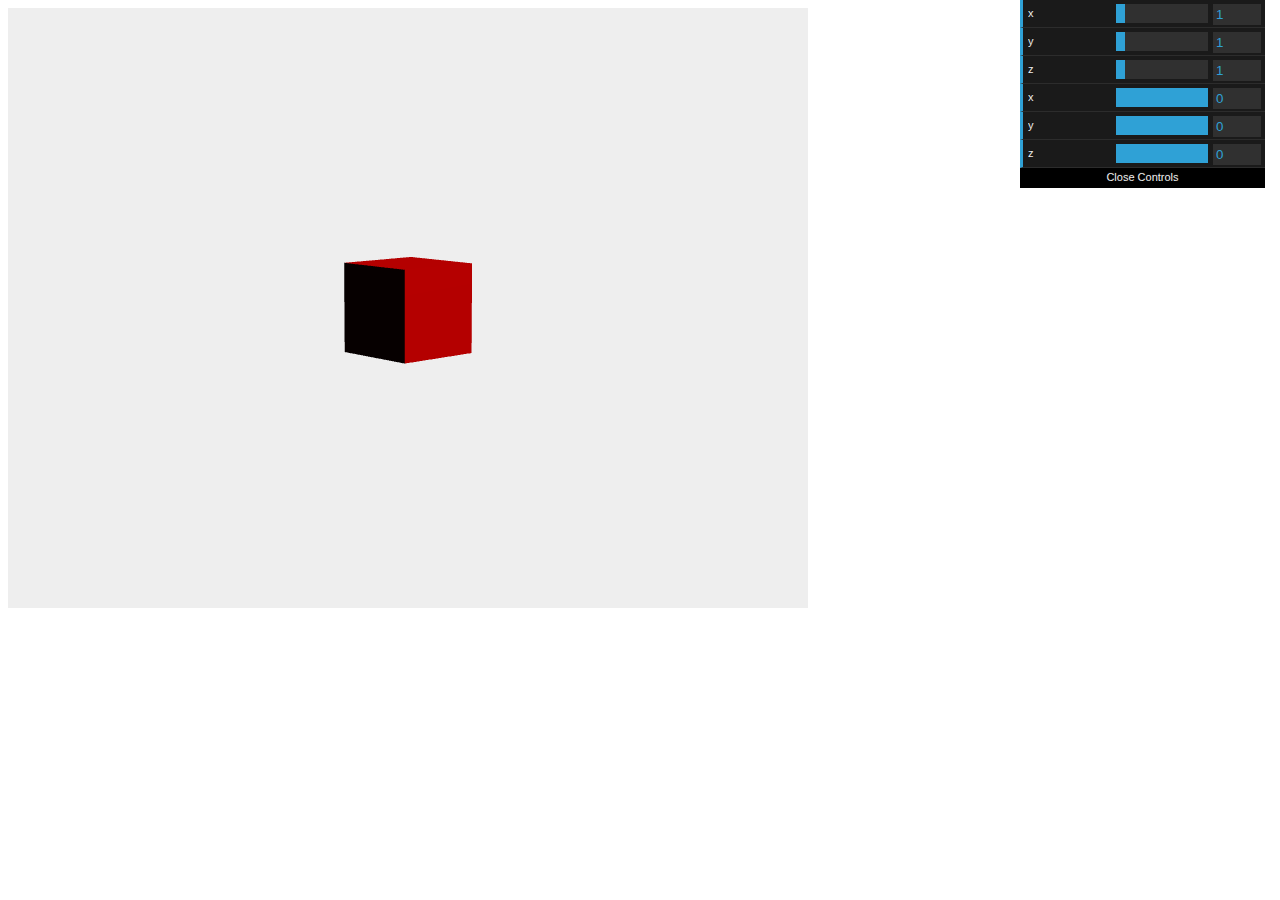
<file: dat_gui_example/index.html>
<!DOCTYPE html>
<html>
<head>
    <title>Simple dat.GUI example</title>    
    <script src="three.min.js"></script>
    <script type="text/javascript" src="dat.gui.min.js"></script>
    <script>
    window.onload = function() {
        var renderer = new THREE.WebGLRenderer({antialias: true});
	//var renderer = new THREE.CanvasRenderer();
        renderer.setSize(800, 600);
	renderer.setClearColor(0xEEEEEE, 1);

	// Wszystko będzie renderowana w elemencie <body></body>. Oczywiście można też np: document.getElementById("threejs_container")
        document.body.appendChild(renderer.domElement);

	// Scena do której dodawane będą renderowane obiekty
        var scene = new THREE.Scene();

	// Tworzymy kamerę: pole widzenia, skala obrazu, zNear, zFar  
	var camera = new THREE.PerspectiveCamera(25, 800 / 600, 1, 10000);
	camera.position.set(10, 2, 10);
 
	// Nasz pierwszy obiekt
	var geometry = new THREE.CubeGeometry(1, 1, 1);
	var material = new THREE.MeshPhongMaterial({color: 0xFF0000});
	cube = new THREE.Mesh(geometry, material);
	cube.position.x = -1;
	scene.add(cube);

	// Oświetlenie
        var light = new THREE.PointLight(0xFFFF00);
        light.position.set(300, 300, 10);
        scene.add( light );

	camera.lookAt(cube.position);

	var gui = new dat.GUI();

      	gui.add(cube.scale, 'x', 0.1, 10, 0.1);
      	gui.add(cube.scale, 'y', 0.1, 10, 0.1);
      	gui.add(cube.scale, 'z', 0.1, 10, 0.1);

	gui.add(cube.rotation, 'x', 0.1, 10, 0.1);
	gui.add(cube.rotation, 'y', 0.1, 10, 0.1);
	gui.add(cube.rotation, 'z', 0.1, 10, 0.1);
	
       	animate();

	function animate() {
		requestAnimationFrame(animate);
		renderer.render(scene, camera);	
	}

    };
    </script>
</head>
<body></body>
</html>
</file>
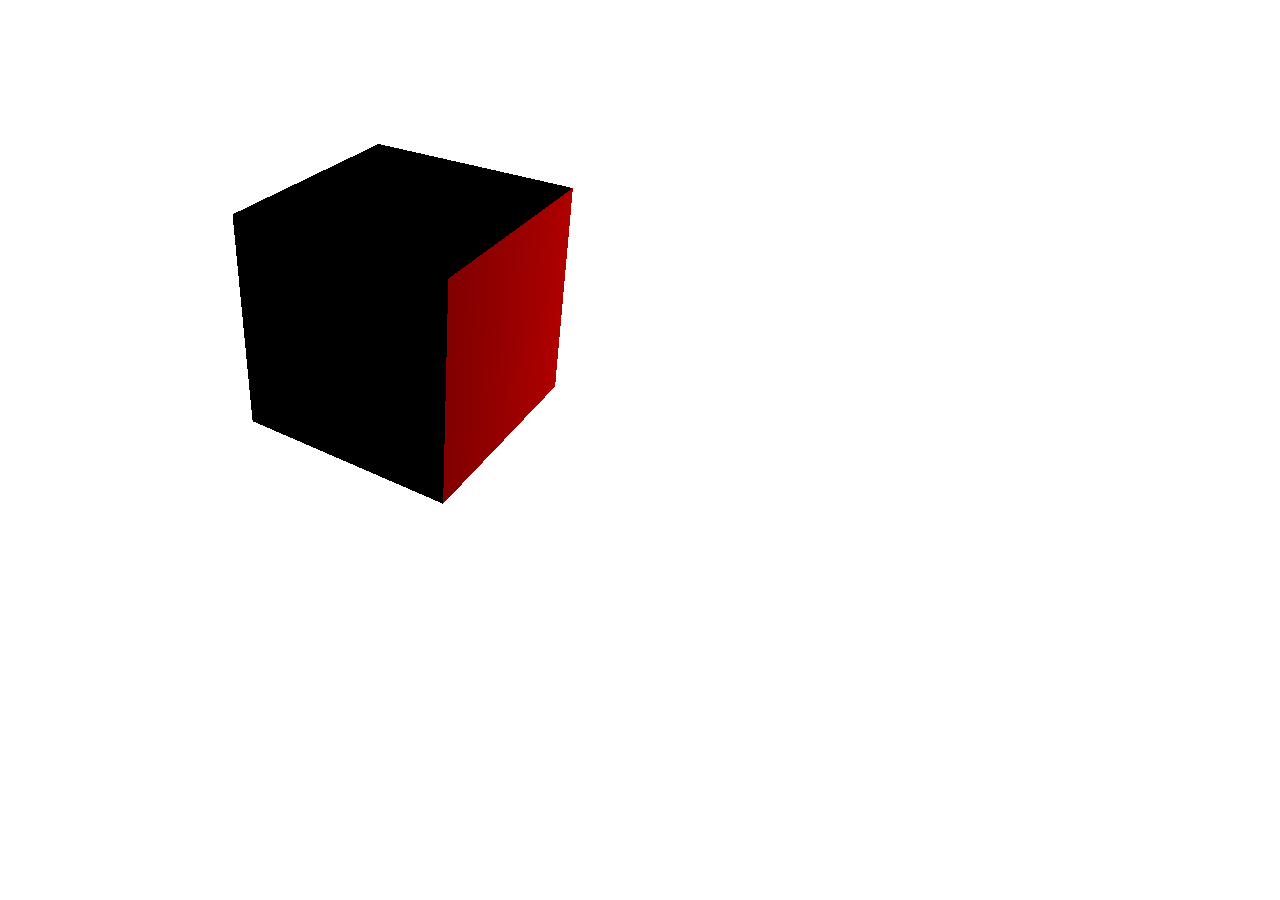
<file: getting_started/index.html>
<!DOCTYPE html>
<html>
<head>
    <title>Getting Started with Three.js</title>    
    <script src="three.min.js"></script>
    <script>
    window.onload = function() {

        var renderer = new THREE.WebGLRenderer();
        renderer.setSize( 800, 600 );
        document.body.appendChild( renderer.domElement );

        var scene = new THREE.Scene();

        var camera = new THREE.PerspectiveCamera(
            35,             // Field of view
            800 / 600,      // Aspect ratio
            0.1,            // Near plane
            10000           // Far plane
        );
        camera.position.set( -15, 10, 10 );
        camera.lookAt( scene.position );

        var geometry = new THREE.CubeGeometry( 5, 5, 5 );
        var material = new THREE.MeshLambertMaterial( { color: 0xFF0000 } );
        var mesh = new THREE.Mesh( geometry, material );
        scene.add( mesh );

        var light = new THREE.PointLight( 0xFFFF00 );
        light.position.set( 10, 0, 10 );
        scene.add( light );

        renderer.render( scene, camera );

    };
    </script>
</head>
<body></body>
</html>
</file>
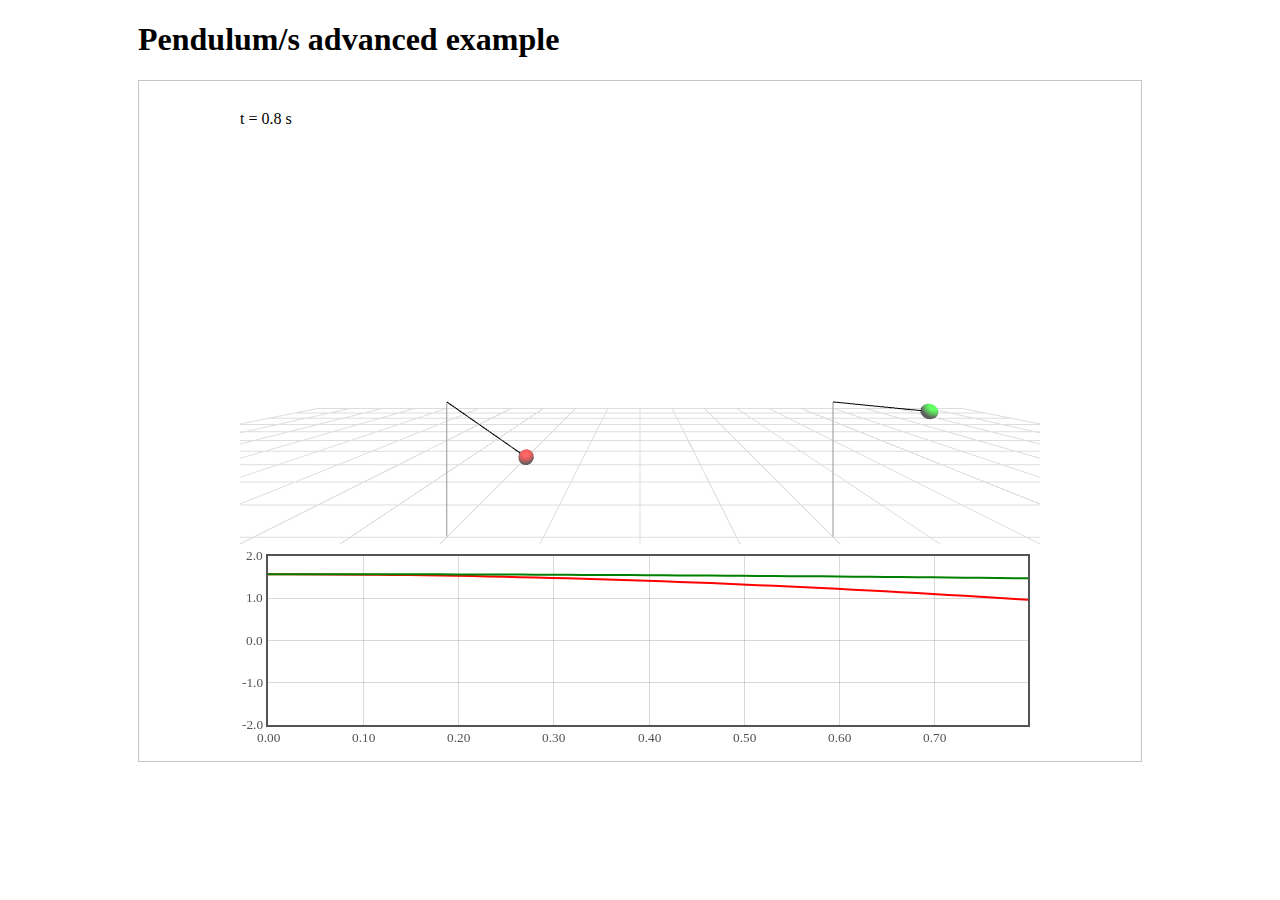
<file: pendulum_advanced/index.html>
<!DOCTYPE html> 
<html>
	<head>
		<title>Pendulum/s advanced</title>

		<link rel="stylesheet" type="text/css" href="css/mainstyle.css" />
	</head>
	<body>
		<div id="container">

			<div id="header">
				<h1>Pendulum/s advanced example</h1>
			</div>

			<div id="content">

				<table class="plotarea">  
					<tr>
						<td><p id="timer">t = 0 s</p><div id="threejs_container" style="width: 800px; height: 400px;" /></td>
					</tr>
					<tr>
						<td><div id="placeholder" style="width: 800px; height: 200px;"></div></td>
					</tr>
				</table>

			</div>

		</div>

		<script type="text/javascript" src="js/jquery.js"></script>
		<script type="text/javascript" src="js/jquery.flot.js"></script>
		
		<script type="text/javascript" src="js/three.min.js"></script>
		<script type="text/javascript" src="js/controls/FirstPersonControls.js"></script>
		<script type="text/javascript" src="js/controls/dat.gui.min.js"></script>
		<script type="text/javascript" src="js/phys.js"></script>
	</body>
</html>
</file>
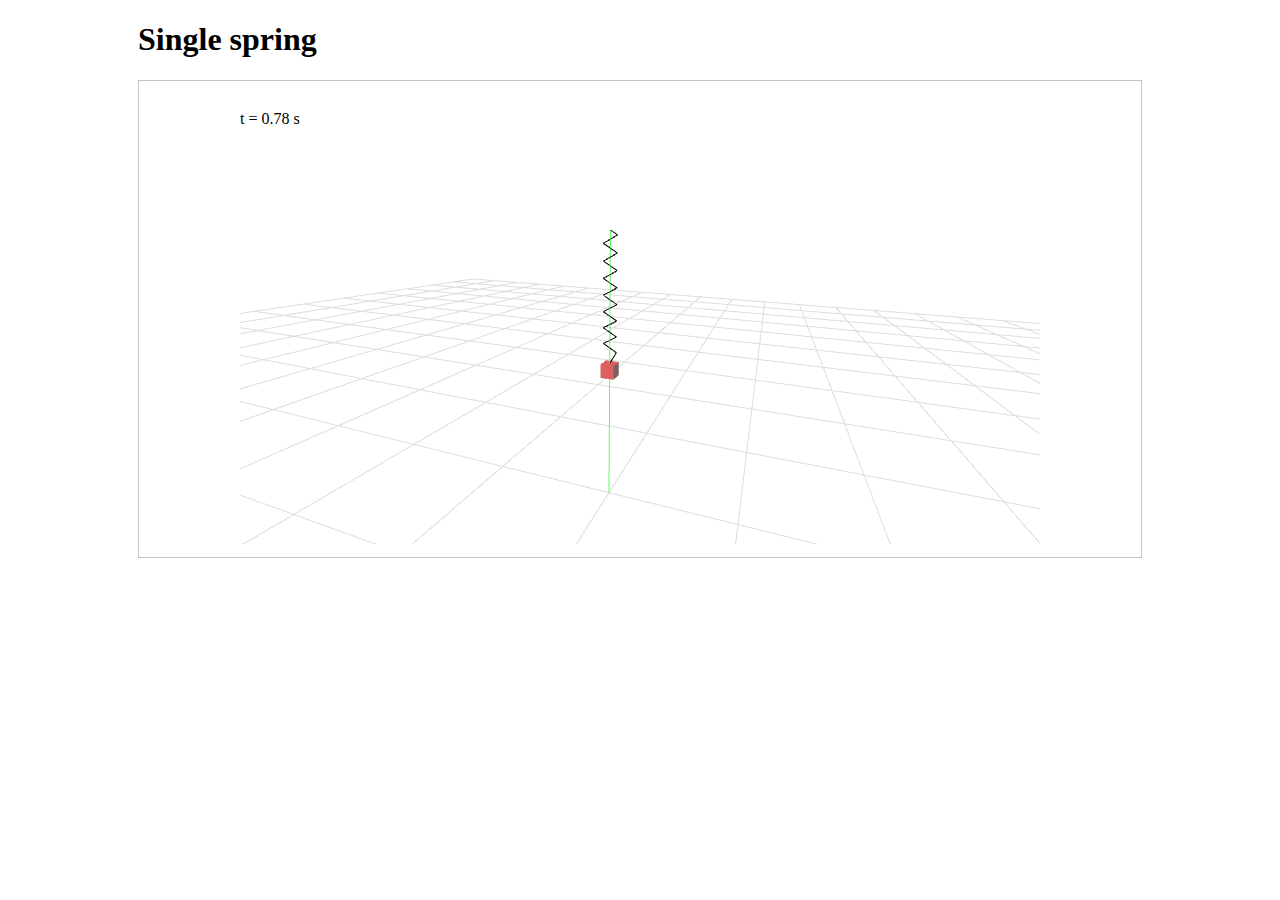
<file: single_spring/index.html>
<!DOCTYPE html> 
<html>
	<head>
		<title>Single spring</title>

		<link rel="stylesheet" type="text/css" href="css/mainstyle.css" />
	</head>
	<body>
		<div id="container">

			<div id="header">
				<h1>Single spring</h1>
			</div>

			<div id="content">

				<table class="plotarea">  
					<tr>
						<td><p id="timer">t = 0 s</p><div id="threejs_container" style="width: 800px; height: 400px;" /></td>
					</tr>
				</table>

			</div>

		</div>
		
		<script src="js/three.min.js"></script>
		<script src="js/controls/FirstPersonControls.js"></script>
		<script src="js/phys.js"></script>
	</body>
</html>
</file>
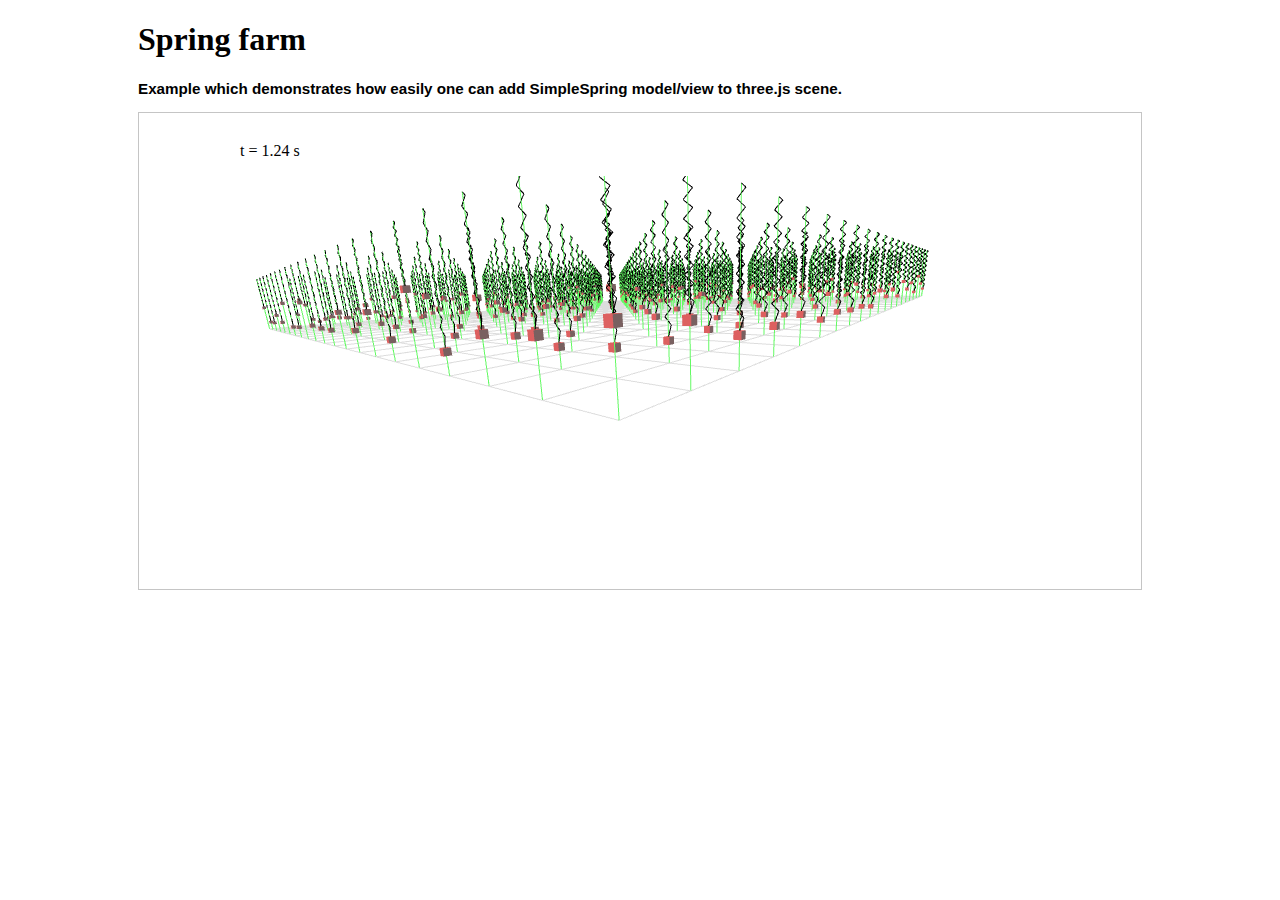
<file: spring_farm/index.html>
<!DOCTYPE html> 
<html>
	<head>
		<title>Spring farm</title>

		<link rel="stylesheet" type="text/css" href="css/mainstyle.css" />
	</head>
	<body>
		<div id="container">

			<div id="header">
				<h1>Spring farm</h1>
				<p>Example which demonstrates how easily one can add SimpleSpring model/view to three.js scene.</p>
			</div>

			<div id="content">

				<table class="plotarea">  
					<tr>
						<td><p id="timer">t = 0 s</p><div id="threejs_container" style="width: 800px; height: 400px;" /></td>
					</tr>
				</table>

			</div>

		</div>
		
		<script src="js/three.min.js"></script>
		<script src="js/controls/FirstPersonControls.js"></script>
		<script src="js/phys.js"></script>
	</body>
</html>
</file>
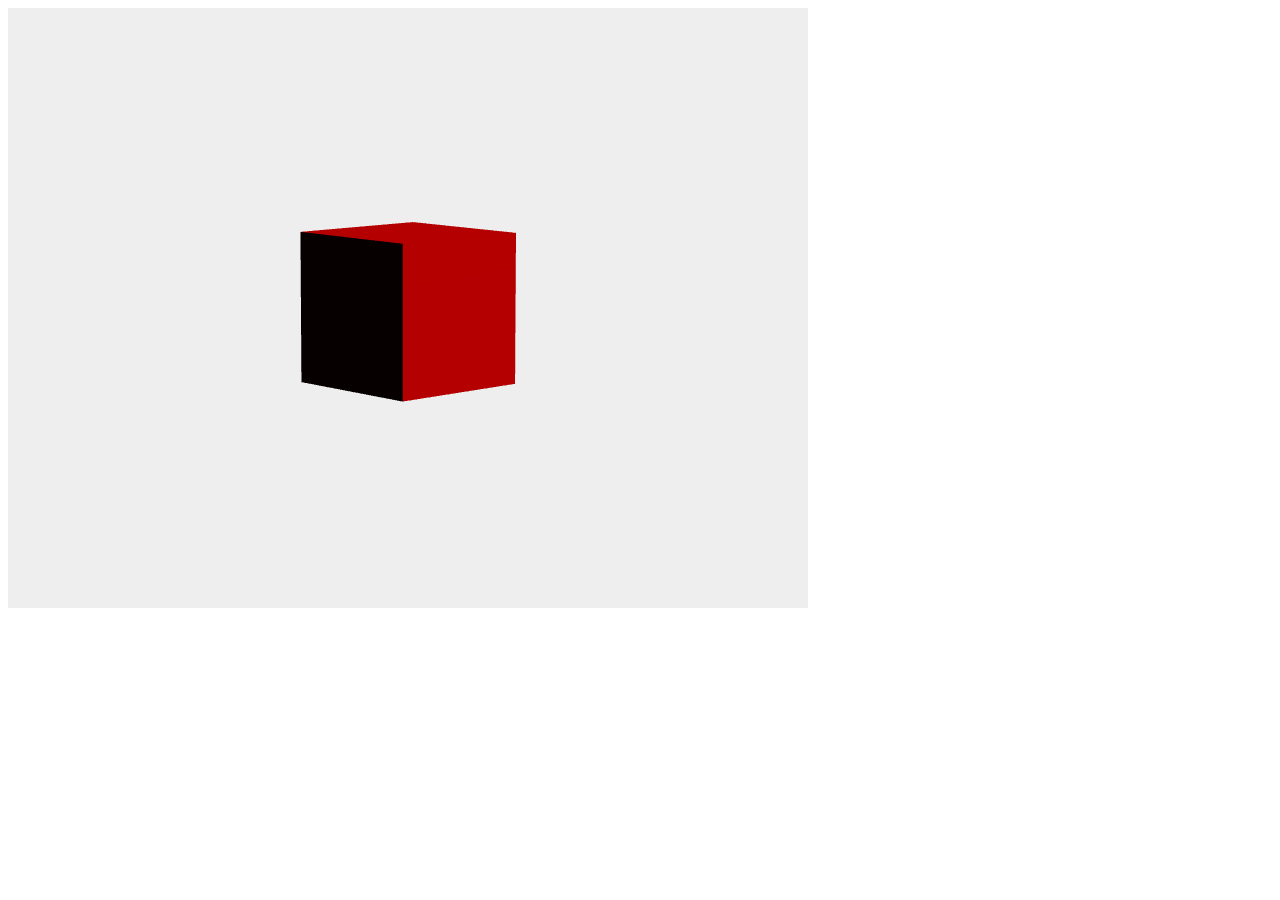
<file: tutorials/example1.html>
<!DOCTYPE html>
<html>
<head>
    <title>Podstawy Three.js</title>    
    <script src="three.min.js"></script>
    <script>
    window.onload = function() {
        var renderer = new THREE.WebGLRenderer({antialias: true});
	//var renderer = new THREE.CanvasRenderer();
        renderer.setSize(800, 600);
	renderer.setClearColor(0xEEEEEE, 1);

	// Wszystko będzie renderowana w elemencie <body></body>. Oczywiście można też np: document.getElementById("threejs_container")
        document.body.appendChild(renderer.domElement);

	// Scena do której dodawane będą renderowane obiekty
        var scene = new THREE.Scene();

	// Tworzymy kamerę: pole widzenia, skala obrazu, zNear, zFar  
	var camera = new THREE.PerspectiveCamera(15, 800 / 600, 1, 10000);
	camera.position.set(10, 2, 10);
 
	// Nasz pierwszy obiekt
	var geometry = new THREE.CubeGeometry(1, 1, 1);
	var material = new THREE.MeshPhongMaterial({color: 0xFF0000});
	cube = new THREE.Mesh(geometry, material);
	cube.position.x = -1;
	scene.add(cube);

	// Oświetlenie
        var light = new THREE.PointLight(0xFFFF00);
        light.position.set(300, 300, 10);
        scene.add( light );

	camera.lookAt(cube.position);

        renderer.render(scene, camera);
    };
    </script>
</head>
<body></body>
</html>
</file>
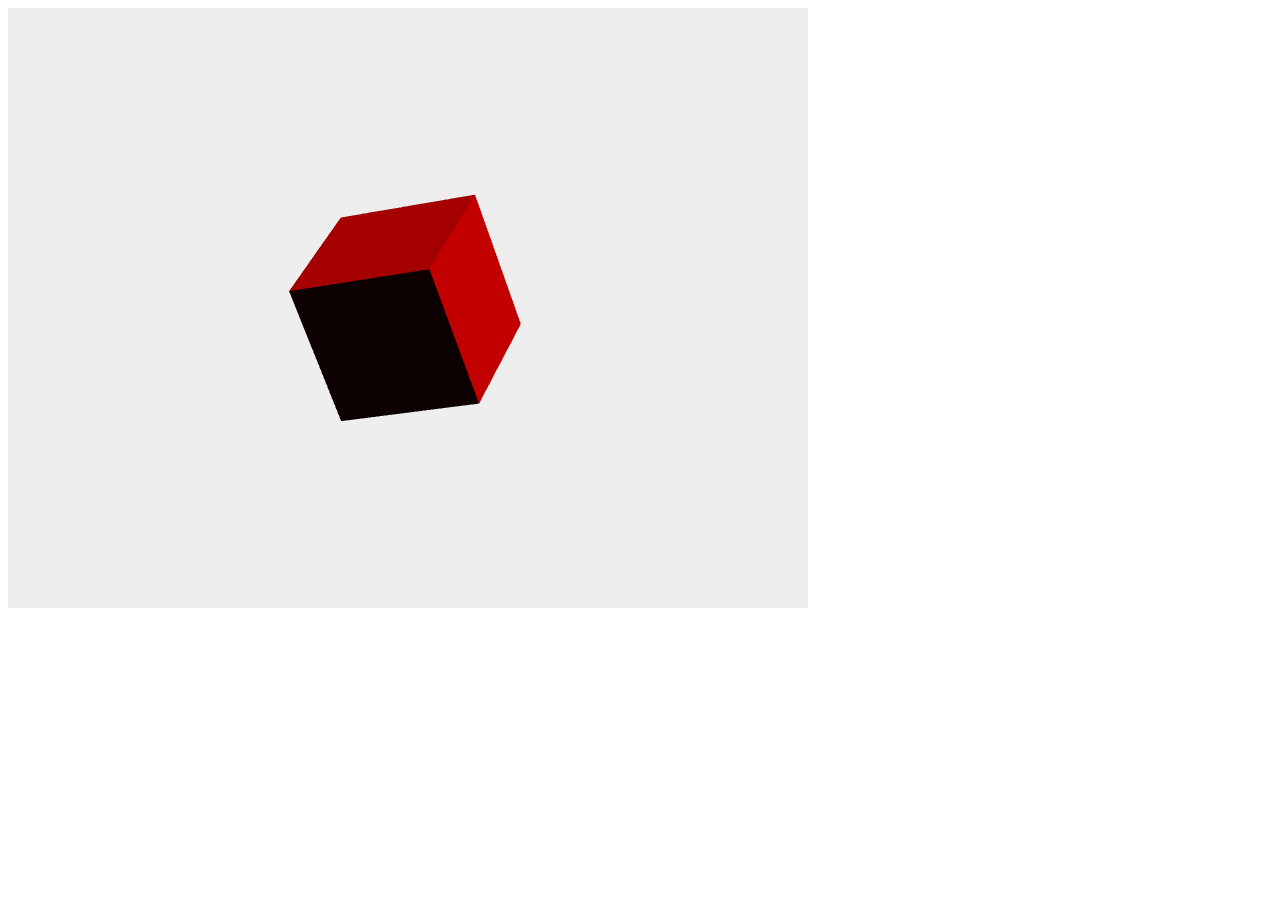
<file: tutorials/example2.html>
<!DOCTYPE html>
<html>
<head>
    <title>Podstawy Three.js</title>    
    <script src="three.min.js"></script>
    <script>
    window.onload = function() {
        var renderer = new THREE.WebGLRenderer({antialias: true});
	//var renderer = new THREE.CanvasRenderer();
        renderer.setSize(800, 600);
	renderer.setClearColor(0xEEEEEE, 1);

	// Wszystko będzie renderowana w elemencie <body></body>. Oczywiście można też np: document.getElementById("threejs_container")
        document.body.appendChild(renderer.domElement);

	// Scena do której dodawane będą renderowane obiekty
        var scene = new THREE.Scene();

	// Tworzymy kamerę: pole widzenia, skala obrazu, zNear, zFar  
	var camera = new THREE.PerspectiveCamera(15, 800 / 600, 1, 10000);
	camera.position.set(10, 2, 10);

	// Nasz pierwszy obiekt
	var geometry = new THREE.CubeGeometry(1, 1, 1);
	var material = new THREE.MeshPhongMaterial({color: 0xFF0000});
	cube = new THREE.Mesh(geometry, material);
	cube.position.x = -1;
	scene.add(cube);

	// Oświetlenie
        var light = new THREE.PointLight(0xFFFF00);
        light.position.set(300, 300, 10);
        scene.add( light );

	camera.lookAt(cube.position);

	// Animujemy ruch
	animate();

	function animate() {
		cube.rotation.x += 0.01;
		cube.rotation.y += 0.01;		

		requestAnimationFrame(animate);
		renderer.render(scene, camera);	
	}

    };
    </script>
</head>
<body></body>
</html>
</file>
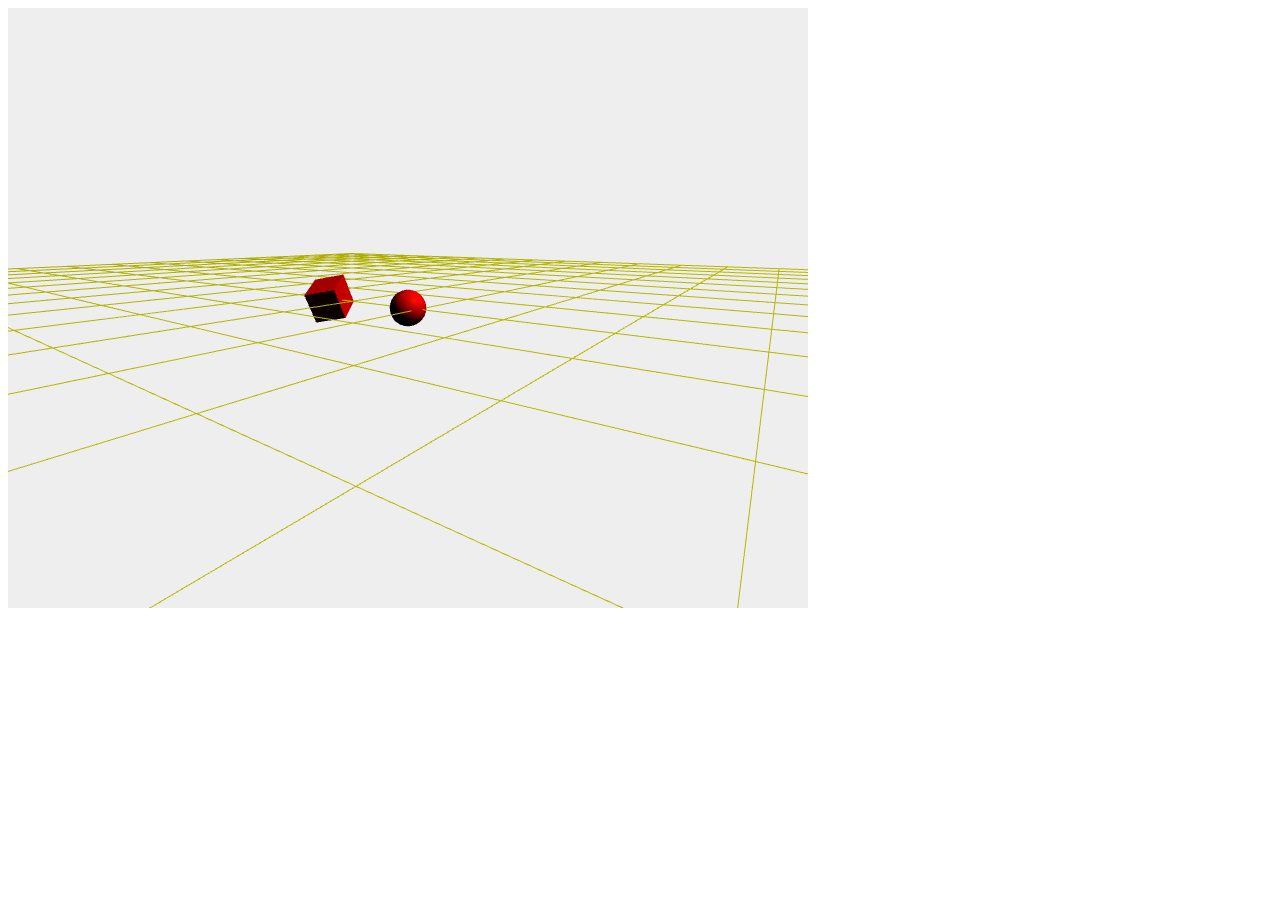
<file: tutorials/example3.html>
<!DOCTYPE html>
<html>
<head>
    <title>Podstawy Three.js</title>    
    <script src="three.min.js"></script>
    <script>
    window.onload = function() {
        var renderer = new THREE.WebGLRenderer({antialias: true});
	//var renderer = new THREE.CanvasRenderer();
        renderer.setSize(800, 600);
	renderer.setClearColor(0xEEEEEE, 1);

	// Wszystko będzie renderowana w elemencie <body></body>. Oczywiście można też np: document.getElementById("threejs_container")
        document.body.appendChild(renderer.domElement);

	// Scena do której dodawane będą renderowane obiekty
        var scene = new THREE.Scene();

	// Tworzymy kamerę: pole widzenia, skala obrazu, zNear, zFar  
	var camera = new THREE.PerspectiveCamera(65, 800 / 600, 1, 10000);
	camera.position.set(10, 2, 10);

	// Nasz pierwszy obiekt
	var geometry = new THREE.CubeGeometry(1, 1, 1);
	var material = new THREE.MeshPhongMaterial({color: 0xFF0000});
	cube = new THREE.Mesh(geometry, material);
	cube.position.x = -1;
	scene.add(cube);

	// Drugi obiekt
	var sphere = new THREE.Mesh(
		new THREE.SphereGeometry(0.5, 20, 20), 
		new THREE.MeshPhongMaterial({color: 0xFF0000}));
	sphere.position.x = 1;
	scene.add(sphere);

	// Siatka, punkt odniesienia
	var plane = new THREE.Mesh(
		new THREE.PlaneGeometry(50, 50, 20, 20), 
		new THREE.MeshPhongMaterial({wireframe: true}));
	plane.rotation.x = - Math.PI / 2;
	scene.add(plane);

	// Oświetlenie
        var light = new THREE.PointLight(0xFFFF00);
        light.position.set(300, 300, 10);
        scene.add( light );

	// Animujemy ruch
	animate();

	function animate() {
		cube.rotation.x += 0.01;
		cube.rotation.y += 0.01;		

		sphere.position.x += 0.025;
		camera.lookAt(sphere.position);

		requestAnimationFrame(animate);
		renderer.render(scene, camera);	
	}

    };
    </script>
</head>
<body></body>
</html>
</file>
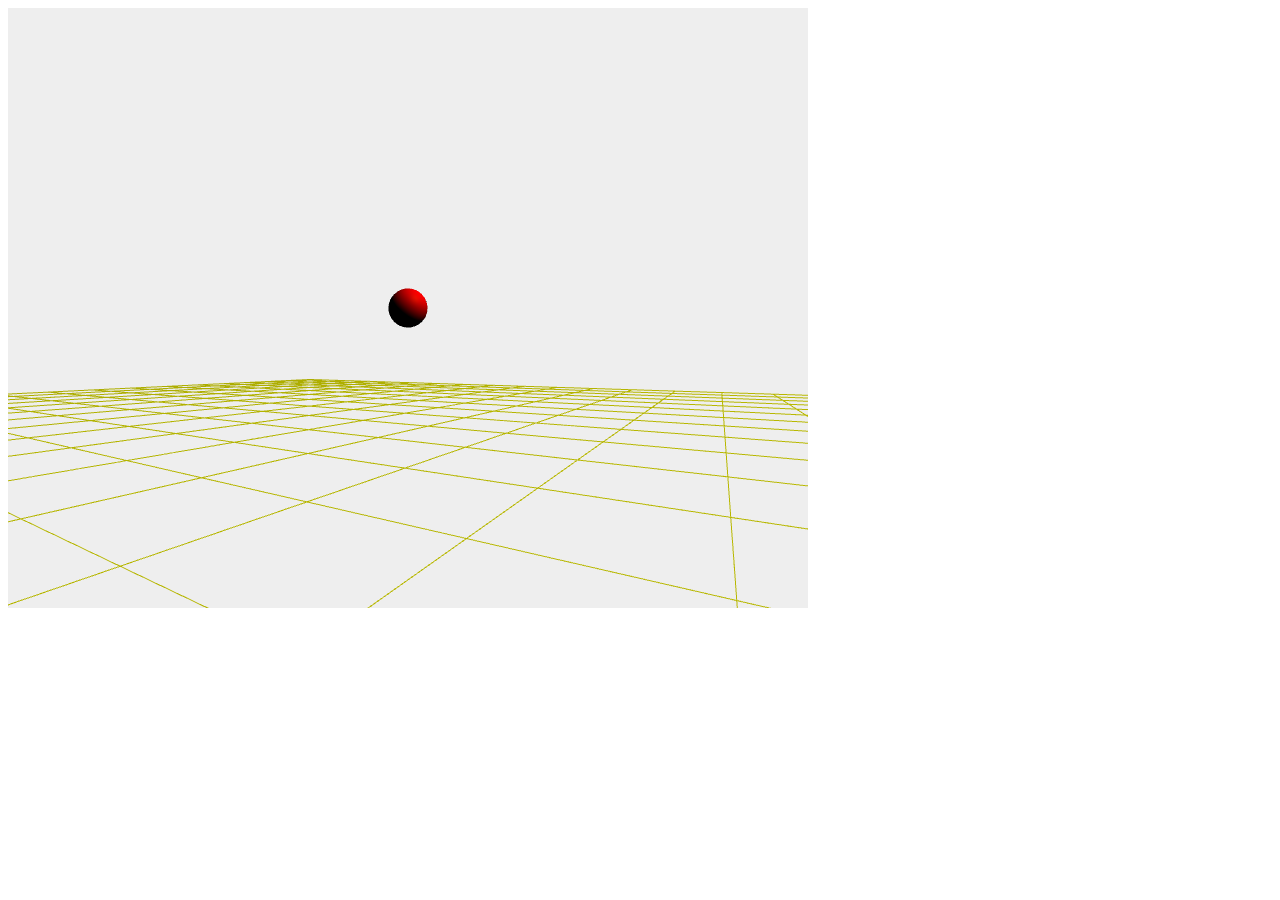
<file: tutorials/example4.html>
<!DOCTYPE html>
<html>
<head>
    <title>Podstawy Three.js</title>    
    <script src="three.min.js"></script>
    <script>
    window.onload = function() {
        var renderer = new THREE.WebGLRenderer({antialias: true});
	//var renderer = new THREE.CanvasRenderer();
        renderer.setSize(800, 600);
	renderer.setClearColor(0xEEEEEE, 1);

	// Wszystko będzie renderowana w elemencie <body></body>. Oczywiście można też np: document.getElementById("threejs_container")
        document.body.appendChild(renderer.domElement);

	// Scena do której dodawane będą renderowane obiekty
        var scene = new THREE.Scene();

	// Tworzymy kamerę: pole widzenia, skala obrazu, zNear, zFar  
	var camera = new THREE.PerspectiveCamera(65, 800 / 600, 1, 10000);
	camera.position.set(10, 2, 10);

	// Drugi obiekt
	var geometry = new THREE.SphereGeometry(0.5, 20, 20);
	var material = new THREE.MeshPhongMaterial({color: 0xFF0000});
	sphere = new THREE.Mesh(geometry, material);
	sphere.position.x = 0;
	sphere.position.y = 0.5;
	scene.add(sphere);

	// Siatka, punkt odniesienia
	var plane = new THREE.Mesh(
		new THREE.PlaneGeometry(50, 50, 20, 20), 
		new THREE.MeshPhongMaterial({wireframe: true}));
	plane.rotation.x = - Math.PI / 2;
	scene.add(plane);

	// Oświetlenie
        var light = new THREE.PointLight(0xFFFF00);
        light.position.set(300, 300, 10);
        scene.add( light );

	// Animujemy ruch	
	var C = 0.5, g = 9.81, dt = 0.01;
	var posVect = [sphere.position.x, sphere.position.y];
	var velVect = [50, 50];

	animate();

	function animate() {
		calculateBallisticPosition(); 

		sphere.position.x = posVect[0];
		sphere.position.y = posVect[1];

		camera.lookAt(sphere.position);

		requestAnimationFrame(animate);
		renderer.render(scene, camera);	
	}

	function calculateBallisticPosition() {
		var vel = Math.sqrt(velVect[0] * velVect[0] + velVect[1] * velVect[1]);

		velVect [0]  = velVect[0]  - C * vel * velVect[0]  * dt;
		velVect [1]  = velVect[1]  - (C * vel * velVect[1]  + g) * dt;

		posVect[0]  = posVect[0] + velVect[0] * dt;
		posVect[1]  = posVect[1] + velVect[1]  * dt;

		if (posVect[1] < 0.5) {
			posVect[1] = 0.5;
			velVect[1] = -velVect[1] ;
		}

	}

    };
    </script>
</head>
<body></body>
</html>
</file>
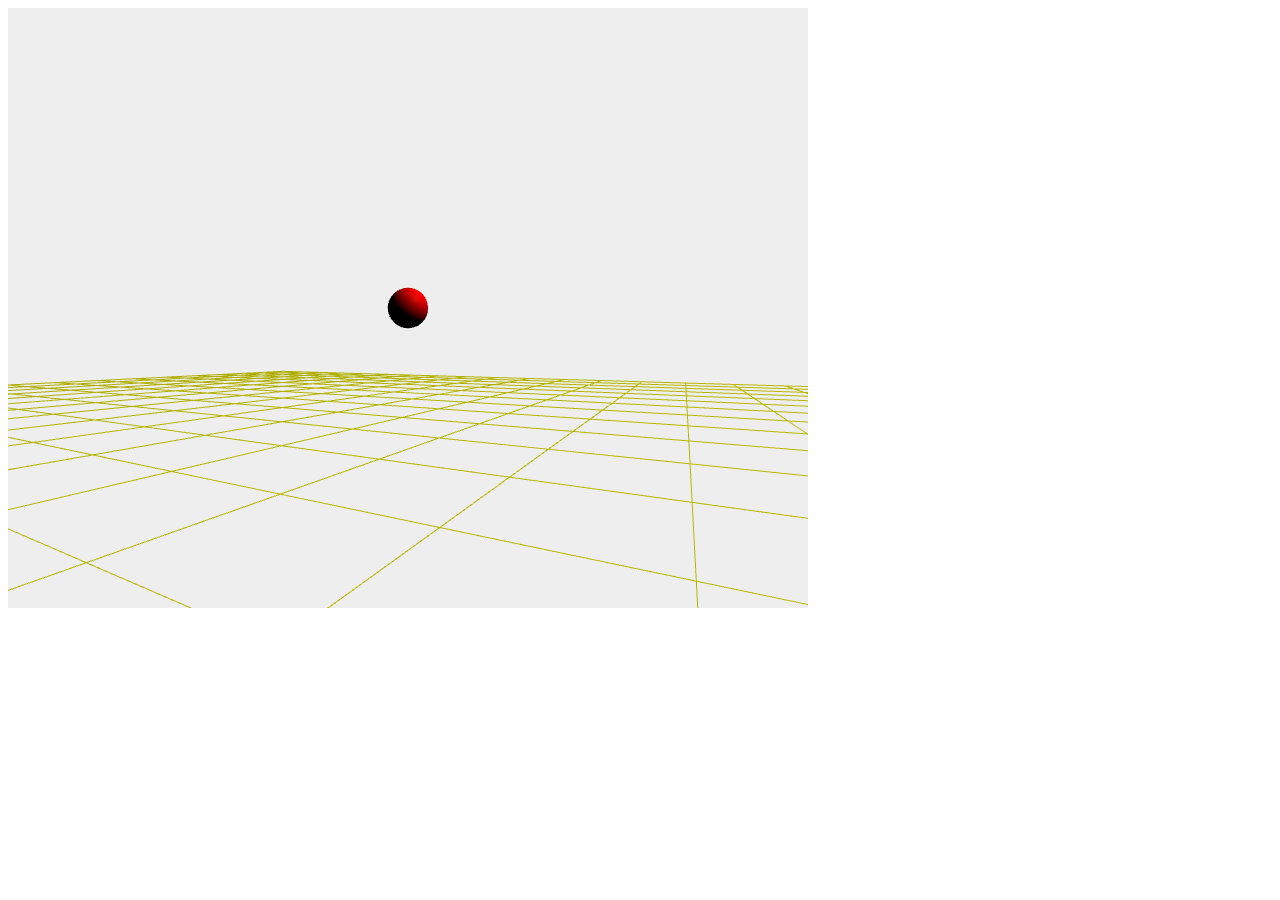
<file: tutorials/example5.html>
<!DOCTYPE html>
<html>
<head>
    <title>Podstawy Three.js</title>    
    <script src="three.min.js"></script>
    <script>
    window.onload = function() {
        var renderer = new THREE.WebGLRenderer({antialias: true});
	//var renderer = new THREE.CanvasRenderer();
        renderer.setSize(800, 600);
	renderer.setClearColor(0xEEEEEE, 1);

	// Wszystko będzie renderowana w elemencie <body></body>. Oczywiście można też np: document.getElementById("threejs_container")
        document.body.appendChild(renderer.domElement);

	// Scena do której dodawane będą renderowane obiekty
        var scene = new THREE.Scene();

	// Tworzymy kamerę: pole widzenia, skala obrazu, zNear, zFar  
	var camera = new THREE.PerspectiveCamera(65, 800 / 600, 1, 10000);
	camera.position.set(10, 2, 10);

	// Drugi obiekt
	var geometry = new THREE.SphereGeometry(0.5, 20, 20);
	var material = new THREE.MeshPhongMaterial({color: 0xFF0000});
	sphere = new THREE.Mesh(geometry, material);
	sphere.position.x = 0;
	sphere.position.y = 0.5;
	scene.add(sphere);

	// Siatka, punkt odniesienia
	var plane = new THREE.Mesh(
		new THREE.PlaneGeometry(50, 50, 20, 20), 
		new THREE.MeshPhongMaterial({wireframe: true}));
	plane.rotation.x = - Math.PI / 2;
	scene.add(plane);

	// Oświetlenie
        var light = new THREE.PointLight(0xFFFF00);
        light.position.set(300, 300, 10);
        scene.add( light );

	// Animujemy ruch
	var C = 0.5, g = 9.81, dt = 0.01;
	var posVect = [sphere.position.x, sphere.position.y];
	var velVect = [50, 50];
	
	var currentTime = getTimeInSeconds();
	var accumulator = 0;

	animate();

	function animate() {
		var newTime = getTimeInSeconds();
		var frameTime = newTime - currentTime;
        currentTime = newTime;

        accumulator += frameTime;

		while (accumulator >= dt) {
			calculateBallisticPosition(); 							 			
			accumulator -= dt;
		}

		sphere.position.x = posVect[0];
		sphere.position.y = posVect[1];

		camera.lookAt(sphere.position);

		requestAnimationFrame(animate);
		renderer.render(scene, camera);	
	}

	function getTimeInSeconds() {
		return new Date().getTime() / 1000;
	}

	function calculateBallisticPosition() {
		var vel = Math.sqrt(velVect[0] * velVect[0] + velVect[1] * velVect[1]);

		velVect [0]  = velVect[0]  - C * vel * velVect[0]  * dt;
		velVect [1]  = velVect[1]  - (C * vel * velVect[1]  + g) * dt;

		posVect[0]  = posVect[0] + velVect[0] * dt;
		posVect[1]  = posVect[1] + velVect[1]  * dt;

		if (posVect[1] < 0.5) {
			posVect[1] = 0.5;
			velVect[1] = -velVect[1] ;
		}

	}

    };
    </script>
</head>
<body></body>
</html>
</file>
<file: pendulum_advanced/css/mainstyle.css>
html, body {
	background: #fff;
	font: arial, sans-serif
}

#container {
	width: 1024px;
	margin: auto;
}

#header {
	margin: 10px;	
}

#header p {
	font:bold 0.95em arial, sans-serif;
}

#content {
	border: 1px double #c5c5c5;
	margin: 10px;
	padding: 10px;
	-moz-border-radius:0.4em;
	-khtml-border-radius:0.4em;
}

input.inputtext, input.outputtext {
	padding:0.15em;
	border:1px solid #ddd;
	background:#fafafa;
	width: 140px;
	font:bold 0.95em arial, sans-serif;
	-moz-border-radius:0.4em;
	-khtml-border-radius:0.4em;
}

input.inputtext:hover, input.inputtext:focus {
	border-color:#c5c5c5;
	background:#f6f6f6;
}

input.outputtext {
	color: gray;
}

select.chooser {border:1px solid #ddd;background:#fafafa;
	width: 150px;
}

.formstyle {
	background-color: #e1e1e1;
	border: 1px double #989898;
	margin: 7px;
	padding: 7px;
	-moz-border-radius:0.4em;
	-khtml-border-radius:0.4em;
}

.theory {
	background-color: #ededed;
	border: 1px double #989898;
	margin: 7px;
	padding: 7px;
	font: 0.95em arial, sans-serif;
	color: #414141;
	-moz-border-radius:0.4em;
	-khtml-border-radius:0.4em;
}


.text {
	text-align: justify;
}

table.plotarea {
	margin: auto;
}
</file>
<file: single_spring/css/mainstyle.css>
html, body {
	background: #fff;
	font: arial, sans-serif
}

#container {
	width: 1024px;
	margin: auto;
}

#header {
	margin: 10px;	
}

#header p {
	font:bold 0.95em arial, sans-serif;
}

#content {
	border: 1px double #c5c5c5;
	margin: 10px;
	padding: 10px;
	-moz-border-radius:0.4em;
	-khtml-border-radius:0.4em;
}

input.inputtext, input.outputtext {
	padding:0.15em;
	border:1px solid #ddd;
	background:#fafafa;
	width: 140px;
	font:bold 0.95em arial, sans-serif;
	-moz-border-radius:0.4em;
	-khtml-border-radius:0.4em;
}

input.inputtext:hover, input.inputtext:focus {
	border-color:#c5c5c5;
	background:#f6f6f6;
}

input.outputtext {
	color: gray;
}

select.chooser {border:1px solid #ddd;background:#fafafa;
	width: 150px;
}

.formstyle {
	background-color: #e1e1e1;
	border: 1px double #989898;
	margin: 7px;
	padding: 7px;
	-moz-border-radius:0.4em;
	-khtml-border-radius:0.4em;
}

.theory {
	background-color: #ededed;
	border: 1px double #989898;
	margin: 7px;
	padding: 7px;
	font: 0.95em arial, sans-serif;
	color: #414141;
	-moz-border-radius:0.4em;
	-khtml-border-radius:0.4em;
}


.text {
	text-align: justify;
}

table.plotarea {
	margin: auto;
}
</file>
<file: spring_farm/css/mainstyle.css>
html, body {
	background: #fff;
	font: arial, sans-serif
}

#container {
	width: 1024px;
	margin: auto;
}

#header {
	margin: 10px;	
}

#header p {
	font:bold 0.95em arial, sans-serif;
}

#content {
	border: 1px double #c5c5c5;
	margin: 10px;
	padding: 10px;
	-moz-border-radius:0.4em;
	-khtml-border-radius:0.4em;
}

input.inputtext, input.outputtext {
	padding:0.15em;
	border:1px solid #ddd;
	background:#fafafa;
	width: 140px;
	font:bold 0.95em arial, sans-serif;
	-moz-border-radius:0.4em;
	-khtml-border-radius:0.4em;
}

input.inputtext:hover, input.inputtext:focus {
	border-color:#c5c5c5;
	background:#f6f6f6;
}

input.outputtext {
	color: gray;
}

select.chooser {border:1px solid #ddd;background:#fafafa;
	width: 150px;
}

.formstyle {
	background-color: #e1e1e1;
	border: 1px double #989898;
	margin: 7px;
	padding: 7px;
	-moz-border-radius:0.4em;
	-khtml-border-radius:0.4em;
}

.theory {
	background-color: #ededed;
	border: 1px double #989898;
	margin: 7px;
	padding: 7px;
	font: 0.95em arial, sans-serif;
	color: #414141;
	-moz-border-radius:0.4em;
	-khtml-border-radius:0.4em;
}


.text {
	text-align: justify;
}

table.plotarea {
	margin: auto;
}
</file>
